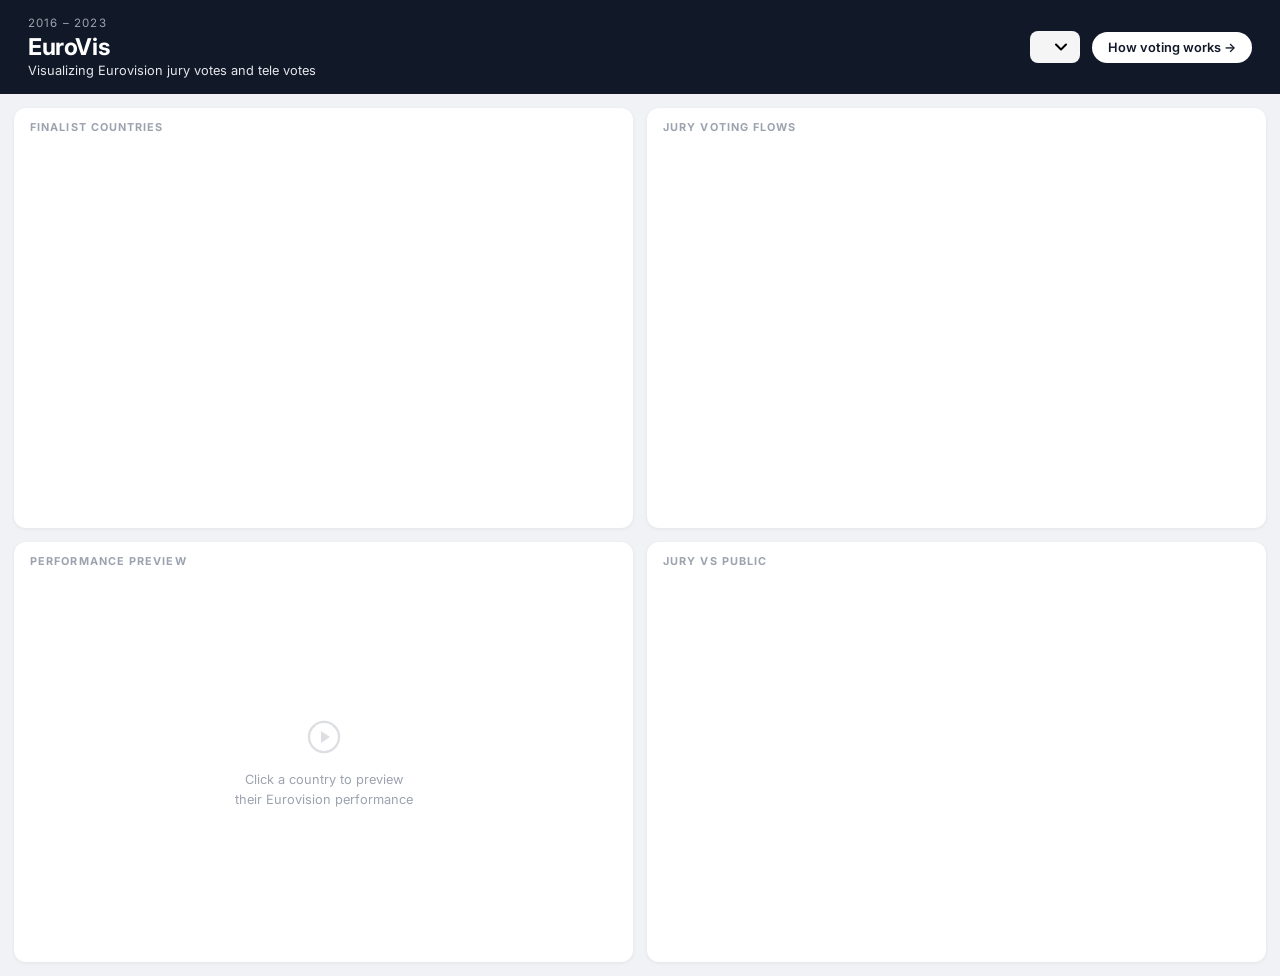
<file: index.html>
<!doctype html>
<html lang="en">
  <head>
    <meta charset="UTF-8" />
    <meta name="viewport" content="width=device-width, initial-scale=1.0" />
    <title>EuroVis · Eurovision Voting 2016–2023</title>
    <script src="https://d3js.org/d3.v7.min.js"></script>
    <link
      href="https://fonts.googleapis.com/css2?family=Inter:wght@300;400;500;600;700&display=swap"
      rel="stylesheet"
    />
    <style>
      * {
        box-sizing: border-box;
        margin: 0;
        padding: 0;
      }
      body {
        font-family: Inter, sans-serif;
        background: #f0f2f5;
        color: #111827;
        min-height: 100vh;
      }
      #header {
        background: #111827;
        color: white;
        padding: 16px 28px;
        display: flex;
        align-items: center;
        justify-content: space-between;
        gap: 20px;
      }
      #header-left .eyebrow {
        font-size: 0.72rem;
        letter-spacing: 0.1em;
        color: #9ca3af;
        margin-bottom: 3px;
      }
      #header-left h1 {
        font-size: 1.45rem;
        font-weight: 700;
        letter-spacing: -0.4px;
      }
      #header-left p {
        font-size: 0.8rem;
        color: #e5e7eb;
        margin-top: 2px;
      }
      #header-right {
        display: flex;
        align-items: center;
        gap: 12px;
      }
      .year-select {
        appearance: none;
        background: whitesmoke
          url("data:image/svg+xml,%3Csvg xmlns='http://www.w3.org/2000/svg' width='12' height='8' viewBox='0 0 12 8'%3E%3Cpath d='M1 1.5L6 6.5L11 1.5' stroke='black' stroke-width='2' fill='none' stroke-linecap='round' stroke-linejoin='round'/%3E%3C/svg%3E")
          no-repeat right 12px center;
        border: 1px solid rgba(255, 255, 255, 0.2);
        border-radius: 8px;
        padding: 7px 34px 7px 14px;
        font-family: Inter, sans-serif;
        font-size: 0.85rem;
        font-weight: 500;
        color: black;
        cursor: pointer;
      }
      .how-btn {
        background: white;
        color: #111827;
        border: none;
        border-radius: 999px;
        padding: 8px 16px;
        font-family: Inter, sans-serif;
        font-size: 0.8rem;
        font-weight: 600;
        cursor: pointer;
        white-space: nowrap;
      }
      .how-btn:hover {
        background: #f3f4f6;
      }
      #grid {
        display: grid;
        grid-template-columns: 1fr 1fr;
        grid-template-rows: auto auto;
        gap: 14px;
        padding: 14px;
        min-height: calc(100vh - 80px);
      }
      .panel {
        background: white;
        border-radius: 12px;
        box-shadow: 0 1px 4px rgba(0, 0, 0, 0.06);
        overflow: hidden;
        display: flex;
        flex-direction: column;
      }
      .panel-title {
        font-size: 0.68rem;
        font-weight: 700;
        letter-spacing: 0.1em;
        text-transform: uppercase;
        color: #9ca3af;
        padding: 12px 16px 0;
      }
      #map-panel,
      #chord-panel {
        min-height: 420px;
      }
      #yt-panel,
      #par-panel {
        min-height: 420px;
      }
      #map-svg-wrap,
      #par-wrap {
        flex: 1;
        position: relative;
        overflow: hidden;
      }
      #map-svg-wrap svg,
      #par-wrap svg {
        position: absolute;
        inset: 0;
        width: 100%;
        height: 100%;
      }
      #chord-wrap {
        flex: 1;
        display: flex;
        align-items: center;
        justify-content: center;
        overflow: hidden;
        padding: 4px;
      }
      #chord-wrap svg {
        width: 100%;
        height: 100%;
        max-width: 100%;
        max-height: 100%;
      }
      #yt-wrap {
        flex: 1;
        display: flex;
        align-items: center;
        justify-content: center;
        padding: 16px;
      }
      #yt-placeholder {
        text-align: center;
        color: #9ca3af;
        font-size: 0.8rem;
        line-height: 1.6;
      }
      #yt-placeholder svg {
        margin-bottom: 8px;
        opacity: 0.35;
      }
      #yt-content {
        width: 100%;
      }
      #yt-iframe-wrap {
        position: relative;
        padding-bottom: 56.25%;
        height: 0;
        border-radius: 8px;
        overflow: hidden;
        background: #111827;
      }
      #yt-iframe-wrap iframe {
        position: absolute;
        inset: 0;
        width: 100%;
        height: 100%;
        border: none;
      }
      #yt-info {
        margin-top: 10px;
        font-size: 0.8rem;
        color: #374151;
      }
      #yt-info strong {
        display: block;
        font-size: 0.92rem;
        font-weight: 700;
        margin-bottom: 2px;
      }
      #yt-info span {
        color: #6b7280;
      }
      .tooltip {
        position: absolute;
        visibility: hidden;
        background: white;
        color: black;
        padding: 8px 10px;
        border: 1px solid #999;
        border-radius: 6px;
        font: 12px sans-serif;
        pointer-events: none;
        line-height: 1.4;
        box-shadow: 0 4px 16px rgba(0, 0, 0, 0.12);
        z-index: 1000;
      }
      #overlay {
        position: fixed;
        inset: 0;
        background: rgba(17, 24, 39, 0.92);
        display: none;
        align-items: center;
        justify-content: center;
        z-index: 999;
        padding: 24px;
      }
      #overlay.show {
        display: flex;
      }
      #overlay-box {
        background: white;
        border-radius: 16px;
        padding: 36px;
        width: 90%;
        max-width: 900px;
        max-height: 85vh;
        overflow-y: auto;
        line-height: 1.65;
        box-shadow: 0 20px 60px rgba(0, 0, 0, 0.3);
      }
      #overlay-box .eyebrow {
        font-size: 0.72rem;
        letter-spacing: 0.1em;
        color: #6b7280;
        margin-bottom: 6px;
      }
      #overlay-box h2 {
        font-size: 1.8rem;
        font-weight: 700;
        margin-bottom: 16px;
      }
      #overlay-box h3 {
        font-size: 1rem;
        margin: 18px 0 8px;
      }
      #overlay-box p {
        font-size: 0.9rem;
        color: #374151;
        margin-bottom: 10px;
      }
      #overlay-box ul,
      #overlay-box ol {
        padding-left: 20px;
        font-size: 0.88rem;
        color: #374151;
        margin-bottom: 16px;
      }
      .enter-btn {
        background: #111827;
        color: white;
        border: none;
        border-radius: 999px;
        padding: 11px 22px;
        font-family: Inter, sans-serif;
        font-size: 0.85rem;
        font-weight: 600;
        cursor: pointer;
      }
      @media (max-width: 900px) {
        #grid {
          grid-template-columns: 1fr;
        }
        #header {
          flex-direction: column;
          align-items: flex-start;
        }
      }
    </style>
  </head>
  <body>
    <div id="header">
      <div id="header-left">
        <div class="eyebrow">2016 – 2023</div>
        <h1>EuroVis</h1>
        <p>Visualizing Eurovision jury votes and tele votes</p>
      </div>
      <div id="header-right">
        <select class="year-select" id="year-sel"></select
        ><button class="how-btn" id="how-btn">How voting works →</button>
      </div>
    </div>
    <div id="grid">
      <div class="panel" id="map-panel">
        <div class="panel-title">Finalist Countries</div>
        <div id="map-svg-wrap"><svg id="map-svg"></svg></div>
      </div>
      <div class="panel" id="chord-panel">
        <div class="panel-title">Jury Voting Flows</div>
        <div id="chord-wrap"></div>
      </div>
      <div class="panel" id="yt-panel">
        <div class="panel-title">Performance Preview</div>
        <div id="yt-wrap">
          <div id="yt-placeholder">
            <svg
              width="36"
              height="36"
              viewBox="0 0 24 24"
              fill="none"
              stroke="currentColor"
              stroke-width="1.5"
            >
              <circle cx="12" cy="12" r="10" />
              <polygon
                points="10 8 16 12 10 16 10 8"
                fill="currentColor"
                stroke="none"
              />
            </svg>
            <p>Click a country to preview<br />their Eurovision performance</p>
          </div>
          <div id="yt-content" style="display: none"></div>
        </div>
      </div>
      <div class="panel" id="par-panel">
        <div class="panel-title">Jury vs Public</div>
        <div id="par-wrap"><svg id="par-svg"></svg></div>
      </div>
    </div>
    <div id="overlay">
      <div id="overlay-box">
        <div class="eyebrow">2016 – 2023</div>
        <h2>How Eurovision Voting Works</h2>

        <p>
          The Eurovision Song Contest is an annual international music
          competition where countries from across Europe (and a few beyond) each
          submit an original song to be performed live on stage. First held in
          1956, it has grown into one of the world’s largest televised events.
          In the grand final, each country presents one act, and the winner is
          decided through a combination of votes from national juries and the
          public.
        </p>

        <h3>How Voting Works in the Eurovision Final (2016–2023)</h3>

        <p>
          <em
            >Note: In 2020, the contest was not held due to the global COVID-19
            pandemic.</em
          >
        </p>

        <p>
          During the final, every participating country votes for their favorite
          performances, but they cannot vote for themselves.
        </p>

        <p>The voting system has two equally important parts:</p>

        <ol>
          <li>
            <strong>Professional Jury Votes</strong><br />
            Each country has a panel of five music industry professionals. They
            rank all the songs based on vocal ability, composition, originality,
            and performance. Their top 10 songs receive points from 1 to 12
            (with 12 being the highest).
          </li>

          <li>
            <strong>Public Televote</strong><br />
            Viewers at home also vote for their favorite songs via phone, app,
            or SMS. Just like the jury, the public’s top 10 songs receive points
            from 1 to 12.
          </li>
        </ol>

        <p>
          This means each country gives out two separate sets of points: one
          from the jury and one from the public.
        </p>

        <h3>How the Winner Is Decided</h3>

        <ul>
          <li>Jury points from all countries are announced first</li>
          <li>Then, the public televotes are added on top</li>
          <li>The song with the highest combined total wins</li>
        </ul>

        <p>
          Because juries and the public often have different tastes, the results
          can reveal interesting patterns:
        </p>

        <ul>
          <li>Songs loved by viewers but not by experts (or vice versa)</li>
          <li>Regional voting trends between neighboring countries</li>
        </ul>

        <button class="enter-btn" id="enter-btn">Enter Visualization →</button>
      </div>
    </div>
    <script src="code.js"></script>
  </body>
</html>
</file>
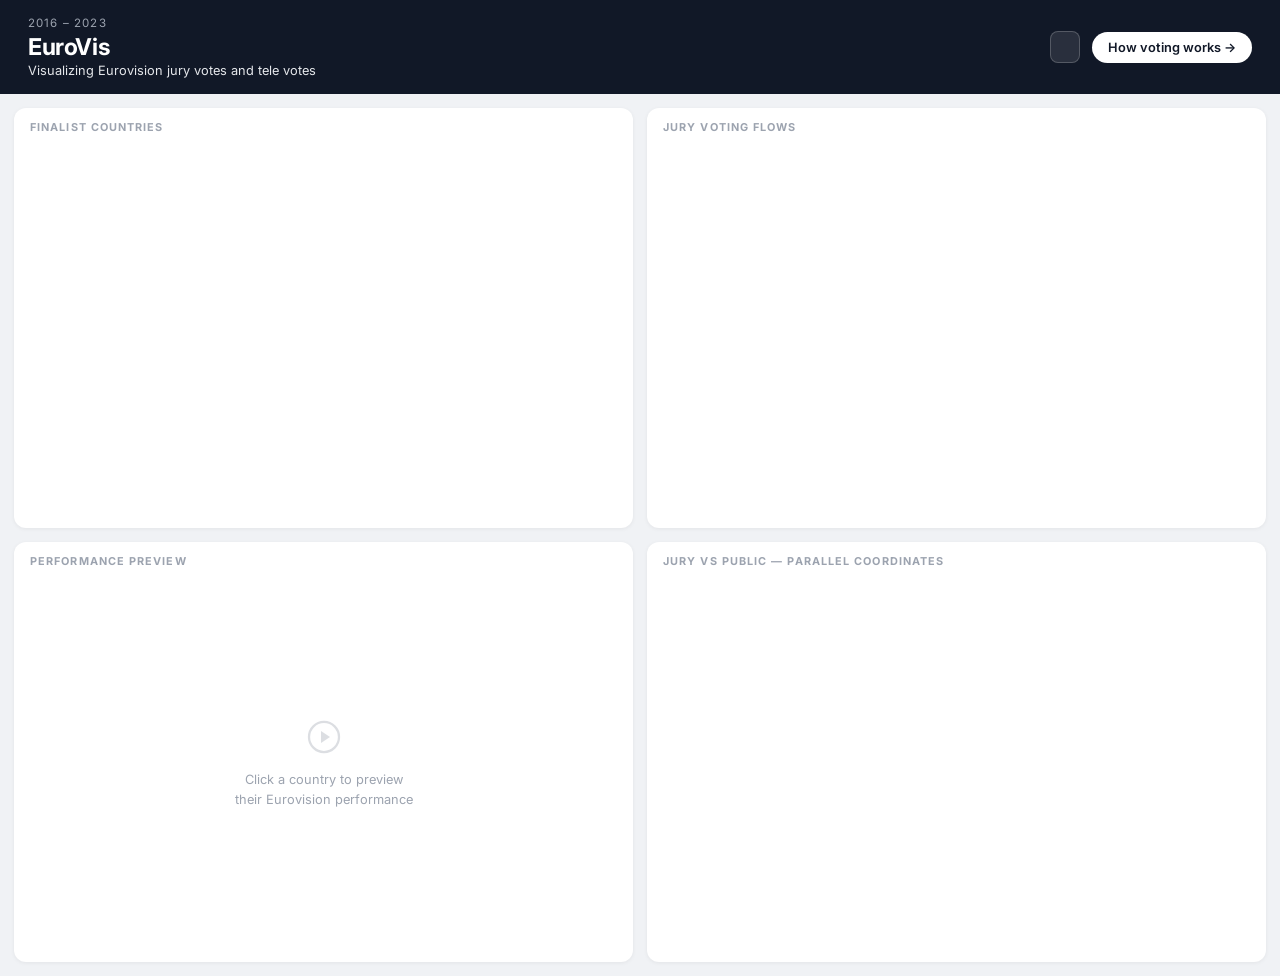
<file: index_final.html>
<!DOCTYPE html>
<html lang="en">
<head>
<meta charset="UTF-8" />
<meta name="viewport" content="width=device-width, initial-scale=1.0" />
<title>EuroVis · Eurovision Voting 2016–2023</title>
<script src="https://d3js.org/d3.v7.min.js"></script>
<link href="https://fonts.googleapis.com/css2?family=Inter:wght@300;400;500;600;700&display=swap" rel="stylesheet">
<style>
*{box-sizing:border-box;margin:0;padding:0}body{font-family:Inter,sans-serif;background:#f0f2f5;color:#111827;min-height:100vh}#header{background:#111827;color:white;padding:16px 28px;display:flex;align-items:center;justify-content:space-between;gap:20px}#header-left .eyebrow{font-size:.72rem;letter-spacing:.1em;color:#9ca3af;margin-bottom:3px}#header-left h1{font-size:1.45rem;font-weight:700;letter-spacing:-.4px}#header-left p{font-size:.8rem;color:#e5e7eb;margin-top:2px}#header-right{display:flex;align-items:center;gap:12px}.year-select{appearance:none;background:rgba(255,255,255,.1);border:1px solid rgba(255,255,255,.2);border-radius:8px;padding:7px 14px;font-family:Inter,sans-serif;font-size:.85rem;font-weight:500;color:white;cursor:pointer}.how-btn{background:white;color:#111827;border:none;border-radius:999px;padding:8px 16px;font-family:Inter,sans-serif;font-size:.8rem;font-weight:600;cursor:pointer;white-space:nowrap}.how-btn:hover{background:#f3f4f6}
#grid{display:grid;grid-template-columns:1fr 1fr;grid-template-rows:auto auto;gap:14px;padding:14px;min-height:calc(100vh - 80px)}
.panel{background:white;border-radius:12px;box-shadow:0 1px 4px rgba(0,0,0,.06);overflow:hidden;display:flex;flex-direction:column}.panel-title{font-size:.68rem;font-weight:700;letter-spacing:.1em;text-transform:uppercase;color:#9ca3af;padding:12px 16px 0}#map-panel,#chord-panel{min-height:420px}#yt-panel,#par-panel{min-height:420px}#map-svg-wrap,#par-wrap{flex:1;position:relative;overflow:hidden}#map-svg-wrap svg,#par-wrap svg{position:absolute;inset:0;width:100%;height:100%}#chord-wrap{flex:1;display:flex;align-items:center;justify-content:center;overflow:hidden;padding:4px}#chord-wrap svg{width:100%;height:100%;max-width:100%;max-height:100%}#yt-wrap{flex:1;display:flex;align-items:center;justify-content:center;padding:16px}#yt-placeholder{text-align:center;color:#9ca3af;font-size:.8rem;line-height:1.6}#yt-placeholder svg{margin-bottom:8px;opacity:.35}#yt-content{width:100%}#yt-iframe-wrap{position:relative;padding-bottom:56.25%;height:0;border-radius:8px;overflow:hidden;background:#111827}#yt-iframe-wrap iframe{position:absolute;inset:0;width:100%;height:100%;border:none}#yt-info{margin-top:10px;font-size:.8rem;color:#374151}#yt-info strong{display:block;font-size:.92rem;font-weight:700;margin-bottom:2px}#yt-info span{color:#6b7280}.tooltip{position:absolute;visibility:hidden;background:white;color:black;padding:8px 10px;border:1px solid #999;border-radius:6px;font:12px sans-serif;pointer-events:none;line-height:1.4;box-shadow:0 4px 16px rgba(0,0,0,.12);z-index:1000}#overlay{position:fixed;inset:0;background:rgba(17,24,39,.92);display:none;align-items:center;justify-content:center;z-index:999;padding:24px}#overlay.show{display:flex}#overlay-box{background:white;border-radius:16px;padding:36px;width:90%;max-width:900px;max-height:85vh;overflow-y:auto;line-height:1.65;box-shadow:0 20px 60px rgba(0,0,0,.3)}#overlay-box .eyebrow{font-size:.72rem;letter-spacing:.1em;color:#6b7280;margin-bottom:6px}#overlay-box h2{font-size:1.8rem;font-weight:700;margin-bottom:16px}#overlay-box h3{font-size:1rem;margin:18px 0 8px}#overlay-box p{font-size:.9rem;color:#374151;margin-bottom:10px}#overlay-box ul,#overlay-box ol{padding-left:20px;font-size:.88rem;color:#374151;margin-bottom:16px}.enter-btn{background:#111827;color:white;border:none;border-radius:999px;padding:11px 22px;font-family:Inter,sans-serif;font-size:.85rem;font-weight:600;cursor:pointer}@media(max-width:900px){#grid{grid-template-columns:1fr}#header{flex-direction:column;align-items:flex-start}}
</style>
</head>
<body>
<div id="header"><div id="header-left"><div class="eyebrow">2016 – 2023</div><h1>EuroVis</h1><p>Visualizing Eurovision jury votes and tele votes</p></div><div id="header-right"><select class="year-select" id="year-sel"></select><button class="how-btn" id="how-btn">How voting works →</button></div></div>
<div id="grid">
  <div class="panel" id="map-panel"><div class="panel-title">Finalist Countries</div><div id="map-svg-wrap"><svg id="map-svg"></svg></div></div>
  <div class="panel" id="chord-panel"><div class="panel-title">Jury Voting Flows</div><div id="chord-wrap"></div></div>
  <div class="panel" id="yt-panel"><div class="panel-title">Performance Preview</div><div id="yt-wrap"><div id="yt-placeholder"><svg width="36" height="36" viewBox="0 0 24 24" fill="none" stroke="currentColor" stroke-width="1.5"><circle cx="12" cy="12" r="10"/><polygon points="10 8 16 12 10 16 10 8" fill="currentColor" stroke="none"/></svg><p>Click a country to preview<br>their Eurovision performance</p></div><div id="yt-content" style="display:none"></div></div></div>
  <div class="panel" id="par-panel"><div class="panel-title">Jury vs Public — Parallel Coordinates</div><div id="par-wrap"><svg id="par-svg"></svg></div></div>
</div>
<div id="overlay">
  <div id="overlay-box">
    
    <div class="eyebrow">2016 – 2023</div>
    <h2>How Eurovision Voting Works</h2>
    
    <p>
      The Eurovision Song Contest is an annual international music competition where countries from across Europe (and a few beyond) each submit an original song to be performed live on stage. First held in 1956, it has grown into one of the world’s largest televised events. In the grand final, each country presents one act, and the winner is decided through a combination of votes from national juries and the public.
    </p>

    <h3>How Voting Works in the Eurovision Final (2016–2023)</h3>
    
    <p><em>Note: In 2020, the contest was not held due to the global COVID-19 pandemic.</em></p>
    
    <p>
      During the final, every participating country votes for their favorite performances, but they cannot vote for themselves.
    </p>

    <p>The voting system has two equally important parts:</p>

    <ol>
      <li>
        <strong>Professional Jury Votes</strong><br>
        Each country has a panel of five music industry professionals. They rank all the songs based on vocal ability, composition, originality, and performance. Their top 10 songs receive points from 1 to 12 (with 12 being the highest).
      </li>

      <li>
        <strong>Public Televote</strong><br>
        Viewers at home also vote for their favorite songs via phone, app, or SMS. Just like the jury, the public’s top 10 songs receive points from 1 to 12.
      </li>
    </ol>

    <p>
      This means each country gives out two separate sets of points: one from the jury and one from the public.
    </p>

    <h3>How the Winner Is Decided</h3>

    <ul>
      <li>Jury points from all countries are announced first</li>
      <li>Then, the public televotes are added on top</li>
      <li>The song with the highest combined total wins</li>
    </ul>

    <p>
      Because juries and the public often have different tastes, the results can reveal interesting patterns:
    </p>

    <ul>
      <li>Songs loved by viewers but not by experts (or vice versa)</li>
      <li>Regional voting trends between neighboring countries</li>
    </ul>

    <button class="enter-btn" id="enter-btn">Enter Visualization →</button>

  </div>
</div>
<script>
const YEARS = [2016, 2017, 2018, 2019, 2021, 2022, 2023];
const regionsOrder = ["Northern Europe", "Western Europe", "Southern Europe", "Central Europe", "Eastern Europe", "Southeastern Europe", "Other"];
const regionColors = ["#aec7e8", "#ffbb78", "#ff9896", "#9edae5", "#98df8a", "#f7e6a1", "#c5b0d5"];
const europeNames = new Set(["Albania","Armenia","Andorra","Austria","Azerbaijan","Belarus","Belgium","Bosnia and Herzegovina","Bulgaria","Croatia","Czech Republic","Czechia","Denmark","Estonia","Finland","France","Germany","Georgia","Greece","Hungary","Iceland","Ireland","Israel","Italy","Latvia","Lithuania","Luxembourg","Malta","Moldova","Monaco","Montenegro","Morocco","Netherlands","North Macedonia","Norway","Poland","Portugal","Romania","Russia","San Marino","Serbia","Slovakia","Slovenia","Spain","Sweden","Switzerland","Turkey","Ukraine","United Kingdom","Vatican","Vatican City","Kosovo"]);
let selectedYear = 2016;
let selectedCountry = null;
let appData = null;

Promise.all([
  d3.json("countries@16.geo.json"),
  d3.csv("contestants.csv", d3.autoType),
  d3.csv("eurovision_artists_songs_2016_2023.csv", d3.autoType),
  d3.csv("eurovision_flow_with_regions_2016_2023.csv", d3.autoType),
  d3.csv("eurovision_scores_wide_2016_2023.csv", d3.autoType)
]).then(([worldData, contestants, artistsSongs, flowData, scoresWide]) => {
  appData = { worldData, contestants, artistsSongs, flowData, scoresWide };
  setupControls();

  requestAnimationFrame(() => {
    updateAll(true);
  });
});

function setupControls(){
  const yearSel = d3.select("#year-sel");
  yearSel.selectAll("option").data(YEARS).join("option").attr("value", d=>d).text(d=>d);
  yearSel.property("value", selectedYear);
  yearSel.on("change", function(){ selectedYear = +this.value; selectedCountry = null; updateAll(true); });
  d3.select("#how-btn").on("click", () => d3.select("#overlay").classed("show", true));
  d3.select("#enter-btn").on("click", () => d3.select("#overlay").classed("show", false));
  d3.select("#overlay").on("click", (event) => { if(event.target.id === "overlay") d3.select("#overlay").classed("show", false); });
}

const ro = new ResizeObserver(() => {
  if (appData) updateAll(false);
});

ro.observe(document.getElementById("map-svg-wrap"));

function updateAll(reset=false){
  renderMap(appData.worldData, appData.contestants, appData.artistsSongs, reset);
  renderChord(appData.flowData);
  renderParallel(appData.scoresWide, appData.contestants);
}

function selectCountry(country){
  selectedCountry = selectedCountry === country ? null : country;
  updateAll(false);
}

function countryKey(name){
  const map = new Map([["Czech Republic","Czechia"],["Bosnia and Herzegovina","Bosnia & Herzegovina"],["North Macedonia","Macedonia"]]);
  return map.get(name) || name;
}
function youtubeEmbed(url){
  if(!url) return null;
  const s = String(url);
  const m = s.match(/(?:v=|youtu\.be\/|embed\/)([A-Za-z0-9_-]{11})/);
  return m ? `https://www.youtube.com/embed/${m[1]}` : null;
}
function showYoutube(entry, artistSong){
  const wrap = d3.select("#yt-wrap");
  const content = d3.select("#yt-content");
  const embed = youtubeEmbed(entry?.youtube_url);
  d3.select("#yt-placeholder").style("display", embed ? "none" : "block");
  content.style("display", embed ? "block" : "none");
  if(!embed) return;
  content.html(`<div id="yt-iframe-wrap"><iframe src="${embed}" allowfullscreen></iframe></div><div id="yt-info"><strong>${entry.country}</strong><span>${artistSong?.artist || "N/A"} — ${artistSong?.song || "N/A"}</span><br><span>Final place: ${entry.place_final}</span></div>`);
}

function renderMap(worldData, contestants, artistsSongs, resetSelection){
  if(resetSelection) selectedCountry = null;
  const wrap = document.getElementById("map-svg-wrap");
  const width = wrap.clientWidth;
  const height = wrap.clientHeight;

  if (!width || !height) return;
  d3.select("#map-svg").selectAll("*").remove();
  d3.select("body").selectAll(".tooltip").remove();
  const svg = d3.select("#map-svg").attr("viewBox", [0,0,width,height]);
  const tooltip = d3.create("div").attr("class","tooltip");
  document.body.appendChild(tooltip.node());

  const getName = d => d.properties.name || d.properties.ADMIN || d.properties.admin || d.properties.NAME || "";
  const features = worldData.features;
  const mapFeatures = features.filter(d => europeNames.has(getName(d)));
  const mapData = { type:"FeatureCollection", features: mapFeatures };
  const australiaData = { type:"FeatureCollection", features: features.filter(d => getName(d) === "Australia") };
  const maltaFeature = mapFeatures.find(d => getName(d) === "Malta");
  const maltaData = maltaFeature ? { type:"FeatureCollection", features:[maltaFeature] } : null;

  const finalistsRaw = contestants.filter(d => +d.year >= 2016 && +d.year <= 2023 && d.place_final != null && d.place_final !== "" && !isNaN(+d.place_final));
  const finalists = Array.from(d3.rollup(finalistsRaw, v=>v[0], d=>+d.year, d=>d.to_country), ([year, countryMap]) => Array.from(countryMap, ([country,row]) => ({year, country, country_id: row.to_country_id, youtube_url: row.youtube_url, place_final:+row.place_final}))).flat();
  const finalistsByYear = d3.rollup(finalists, v => new Map(v.map(d => [d.country, d])), d => d.year);
  const artistSongByYearCountry = d3.rollup(artistsSongs, v=>v[0], d=>+d.year, d=>d.country);
  const yearMap = finalistsByYear.get(selectedYear) || new Map();
  const projection = d3.geoMercator().fitExtent([[20,20],[width-20,height-20]], mapData);
  const path = d3.geoPath(projection);

  const mapGroup = svg.append("g");
  const australiaInsetGroup = svg.append("g").attr("transform", `translate(${width*0.27}, ${height*0.09})`);
  const maltaInsetGroup = svg.append("g").attr("transform", `translate(${width*0.50}, ${height*0.88})`);
  const ausW=135, ausH=90, malW=55, malH=35;
  const australiaProjection = d3.geoMercator().fitExtent([[9,9],[ausW-9,ausH-9]], australiaData);
  const australiaPath = d3.geoPath(australiaProjection);
  const maltaProjection = d3.geoMercator();
  let maltaPath = null;
  if(maltaData){ maltaProjection.fitExtent([[5,5],[malW-5,malH-5]], maltaData); maltaPath = d3.geoPath(maltaProjection); }

  function getEntry(feature){ return yearMap.get(countryKey(getName(feature))); }
  function getArtistSong(country){ return (artistSongByYearCountry.get(selectedYear) || new Map()).get(country); }
  function countryFill(entry, name){ if(!entry) return "#d9d9d9"; if(name === selectedCountry && entry.place_final === 1) return "#8c6d1f"; if(name === selectedCountry) return "#1f4e79"; if(entry.place_final === 1) return "#d4af37"; return "#9ecae1"; }

  function apply(selection, inset=false){
    selection.attr("fill", d => countryFill(getEntry(d), getName(d))).attr("stroke", d => getName(d) === selectedCountry ? "#08306b" : "#fff").attr("stroke-width", d => getName(d) === selectedCountry ? 2.5 : .8).style("cursor", d => getEntry(d) ? "pointer" : "default")
      .on("mouseover", function(event,d){ const entry=getEntry(d); if(!entry) return; const as=getArtistSong(entry.country); d3.select(this).attr("stroke","#222").attr("stroke-width",2); tooltip.style("visibility","visible").html(`<strong>${entry.country}</strong><br>Singer: ${as?.artist || "N/A"}<br>Song: ${as?.song || "N/A"}<br>Final place: ${entry.place_final}`); })
      .on("mousemove", event => tooltip.style("top", `${event.pageY+12}px`).style("left", `${event.pageX+12}px`))
      .on("mouseout", function(event,d){ const entry=getEntry(d), name=getName(d); d3.select(this).attr("fill", countryFill(entry,name)).attr("stroke", name===selectedCountry?"#08306b":"#fff").attr("stroke-width", name===selectedCountry?2.5:.8); tooltip.style("visibility","hidden"); })
      .on("click", function(event,d){ const entry = getEntry(d); if(!entry) return; showYoutube(entry, getArtistSong(entry.country)); selectCountry(entry.country);});
  }

  const mapCountries = mapGroup.selectAll("path.country").data(mapData.features).join("path").attr("class","country").attr("d",path);
  apply(mapCountries);
  if(maltaFeature){ const c = path.centroid(maltaFeature); svg.append("line").attr("x1",c[0]).attr("y1",c[1]).attr("x2",width*.50+27.5).attr("y2",height*.88).attr("stroke","#555").attr("stroke-width",1.4).attr("stroke-dasharray","4,3"); svg.append("circle").attr("cx",c[0]).attr("cy",c[1]).attr("r",4).attr("fill","white").attr("stroke","#555").attr("stroke-width",1.2); }
  australiaInsetGroup.append("rect").attr("width",ausW).attr("height",ausH).attr("fill","none").attr("stroke","#8f8f8f").attr("stroke-width",1.2);
  const ausCountries = australiaInsetGroup.selectAll("path.country").data(australiaData.features).join("path").attr("class","country").attr("d",australiaPath).attr("stroke","#8f8f8f");
  apply(ausCountries);
  if(maltaData){ maltaInsetGroup.append("rect").attr("width",malW).attr("height",malH).attr("fill","none").attr("stroke","#777").attr("stroke-width",1.2).attr("stroke-dasharray","4,3"); const maltaCountries = maltaInsetGroup.selectAll("path.country").data(maltaData.features).join("path").attr("class","country").attr("d",maltaPath); apply(maltaCountries); }
}

function renderChord(data){
  const wrap = document.getElementById("chord-wrap");
  d3.select(wrap).selectAll("*").remove();

  const filteredData = data.filter(d => +d.year === selectedYear && +d.points > 0);

  const countryRegion = new Map();
  for(const d of data){
    if(d.to_country && d.to_region) countryRegion.set(d.to_country, d.to_region);
    if(d.from_country && d.from_region) countryRegion.set(d.from_country, d.from_region);
  }

  const countries = Array.from(new Set(filteredData.flatMap(d => [d.from_country, d.to_country]))).sort((a,b)=>{
    const ra = countryRegion.get(a) ?? "Other";
    const rb = countryRegion.get(b) ?? "Other";
    return (regionsOrder.indexOf(ra) - regionsOrder.indexOf(rb)) || d3.ascending(a,b);
  });

  const index = new Map(countries.map((d,i)=>[d,i]));
  const matrix = Array.from({length:countries.length}, () => Array(countries.length).fill(0));

  for(const d of filteredData){
    const i = index.get(d.from_country);
    const j = index.get(d.to_country);
    if(i !== undefined && j !== undefined) matrix[i][j] += +d.points;
  }

  const width = 720;
  const height = 720;
  const outerRadius = Math.min(width,height) * .5 - 88;
  const innerRadius = outerRadius - 18;

  const svg = d3.create("svg")
    .attr("viewBox",[-width/2,-height/2,width,height])
    .attr("width",width)
    .attr("height",height)
    .style("font","9px sans-serif")
    .on("click", () => {
      selectedCountry = null;
      updateAll(false);
    });

  const color = d3.scaleOrdinal().domain(regionsOrder).range(regionColors);

  const chord = d3.chord()
    .padAngle(.035)
    .sortSubgroups(d3.descending)
    .sortChords(d3.descending)(matrix);

  const arc = d3.arc().innerRadius(innerRadius).outerRadius(outerRadius);
  const ribbon = d3.ribbon().radius(innerRadius);
  const nodeRegion = name => countryRegion.get(name) ?? "Other";

  svg.append("text")
    .attr("x",0)
    .attr("y",-height/2+24)
    .attr("text-anchor","middle")
    .style("font-size","16px")
    .style("font-weight","bold")

  const ribbons = svg.append("g")
    .selectAll("path")
    .data(chord)
    .join("path")
    .attr("d", ribbon)
    .attr("fill", d => color(nodeRegion(countries[d.source.index])))
    .attr("stroke", d => d3.rgb(color(nodeRegion(countries[d.source.index]))).darker())
    .attr("fill-opacity", d => {
      if(!selectedCountry) return .45;
      return countries[d.source.index] === selectedCountry || countries[d.target.index] === selectedCountry ? .85 : .05;
    })
    .attr("stroke-opacity", d => {
      if(!selectedCountry) return .7;
      return countries[d.source.index] === selectedCountry || countries[d.target.index] === selectedCountry ? .9 : .04;
    })
    .style("cursor", "pointer")
    .on("click", function(event, d){
      event.stopPropagation();
      selectCountry(countries[d.source.index]);
    });

  ribbons.append("title")
    .text(d => `${countries[d.source.index]} → ${countries[d.target.index]}
Points: ${d.source.value}

${countries[d.target.index]} → ${countries[d.source.index]}
Points: ${d.target.value}`);

  const group = svg.append("g")
    .selectAll("g")
    .data(chord.groups)
    .join("g")
    .style("cursor", "pointer")
    .on("click", function(event, d){
      event.stopPropagation();
      selectCountry(countries[d.index]);
    });

  group.append("path")
    .attr("fill", d => color(nodeRegion(countries[d.index])))
    .attr("stroke", d => selectedCountry === countries[d.index] ? "#111827" : d3.rgb(color(nodeRegion(countries[d.index]))).darker())
    .attr("stroke-width", d => selectedCountry === countries[d.index] ? 2.5 : 1)
    .attr("opacity", d => !selectedCountry || selectedCountry === countries[d.index] ? 1 : .25)
    .attr("d", arc)
    .append("title")
    .text(d => `${countries[d.index]}
Region: ${nodeRegion(countries[d.index])}
Total points: ${d.value}`);

  group.append("text")
    .each(d => d.angle = (d.startAngle + d.endAngle) / 2)
    .attr("dy",".35em")
    .attr("transform", d => `rotate(${d.angle * 180 / Math.PI - 90}) translate(${outerRadius + 6}) ${d.angle > Math.PI ? "rotate(180)" : ""}`)
    .attr("text-anchor", d => d.angle > Math.PI ? "end" : "start")
    .attr("fill", d => selectedCountry === countries[d.index] ? "#111827" : "#374151")
    .attr("font-weight", d => selectedCountry === countries[d.index] ? 700 : 400)
    .attr("opacity", d => !selectedCountry || selectedCountry === countries[d.index] ? 1 : .3)
    .text(d => countries[d.index]);

  const legend = svg.append("g")
    .attr("transform",`translate(${-width/2+22},${-height/2+50})`);

  legend.selectAll("rect")
    .data(regionsOrder)
    .join("rect")
    .attr("x",0)
    .attr("y",(d,i)=>i*18)
    .attr("width",12)
    .attr("height",12)
    .attr("fill",d=>color(d));

  legend.selectAll("text")
    .data(regionsOrder)
    .join("text")
    .attr("x",18)
    .attr("y",(d,i)=>i*18+10)
    .style("font-size","11px")
    .text(d=>d);

  wrap.appendChild(svg.node());
}

function renderParallel(scoresWide, contestants){
  const wrap = document.getElementById("par-wrap");
  d3.select("#par-svg").selectAll("*").remove();

  const width = wrap.clientWidth;
  const height = wrap.clientHeight;
  if (!width || !height) return;

  const MAX_PTS = 460;
  const LINE_COLOR = "#9ecae1";
  const DOT_COLOR = "#9ecae1";

  const flagMap = {
    Albania:"al", Armenia:"am", Australia:"au", Austria:"at", Azerbaijan:"az",
    Belgium:"be", Bulgaria:"bg", Croatia:"hr", Cyprus:"cy", Czechia:"cz",
    Denmark:"dk", Estonia:"ee", Finland:"fi", France:"fr", Georgia:"ge",
    Germany:"de", Greece:"gr", Iceland:"is", Ireland:"ie", Israel:"il",
    Italy:"it", Latvia:"lv", Lithuania:"lt", Malta:"mt", Moldova:"md",
    Netherlands:"nl", Norway:"no", Poland:"pl", Portugal:"pt", Romania:"ro",
    Russia:"ru", "San Marino":"sm", Serbia:"rs", Slovenia:"si", Spain:"es",
    Sweden:"se", Switzerland:"ch", Ukraine:"ua", "United Kingdom":"gb",
    Belarus:"by", Hungary:"hu", "North Macedonia":"mk"
  };

  const flagURL = country =>
    flagMap[country] ? `https://flagcdn.com/w20/${flagMap[country]}.png` : "";

  const placeByYearCountry = d3.rollup(
    contestants.filter(d => d.place_final != null && !isNaN(+d.place_final)),
    v => +v[0].place_final,
    d => +d.year,
    d => d.to_country
  );

  const rows = scoresWide
    .filter(d => +d.year === selectedYear)
    .map(d => ({
      ...d,
      place: (placeByYearCountry.get(+d.year) || new Map()).get(d.country)
    }));

  if (!rows.length) return;

  const M = { top:45, right:70, bottom:24, left:70 };
  const iW = width - M.left - M.right;
  const iH = height - M.top - M.bottom;
  const xJ = M.left;
  const xM = M.left + iW / 2;
  const xT = M.left + iW;

  const yScale = d3.scaleLinear()
    .domain([0, MAX_PTS])
    .range([M.top + iH, M.top]);

  const curve = d3.line().curve(d3.curveBasis);

  const sorted = [...rows].sort((a,b) => (a.place || 99) - (b.place || 99));
  const midY = new Map(
    sorted.map((d,i) => [
      d.country,
      M.top + (rows.length === 1 ? iH / 2 : i * iH / (rows.length - 1))
    ])
  );

  const svg = d3.select("#par-svg")
    .attr("viewBox", [0,0,width,height])
    .attr("font-family","Inter, sans-serif")
    .style("background", "#0f2f5")
    .style("border-radius", "8px");

  for (const v of [0,50,100,150,200,250,300,350,400,450]) {
    const y = yScale(v);
    svg.append("line")
      .attr("x1", xJ).attr("x2", xT)
      .attr("y1", y).attr("y2", y)
      .attr("stroke", "#dbeafe");

    svg.append("text")
      .attr("x", xJ - 8).attr("y", y + 3.5)
      .attr("text-anchor", "end")
      .attr("fill", "#9ca3af")
      .attr("font-size", 8)
      .text(v);

    svg.append("text")
      .attr("x", xT + 8).attr("y", y + 3.5)
      .attr("fill", "#9ca3af")
      .attr("font-size", 8)
      .text(v);
  }

  for (const x of [xJ, xT]) {
    svg.append("line")
      .attr("x1", x).attr("x2", x)
      .attr("y1", M.top).attr("y2", M.top + iH)
      .attr("stroke", "#c8d4e4")
      .attr("stroke-width", 1.5);
  }

  for (const [x,label,fill,italic] of [
    [xJ,"JURY POINTS","#6b7280",false],
    [xM,"COUNTRIES","#6b7280",true],
    [xT,"PUBLIC POINTS","#6b7280",false]
  ]) {
    svg.append("text")
      .attr("x", x)
      .attr("y", M.top - 22)
      .attr("text-anchor", "middle")
      .attr("fill", fill)
      .attr("font-size", 10)
      .attr("font-weight", 700)
      .attr("letter-spacing", ".09em")
      .attr("font-style", italic ? "italic" : "normal")
      .text(label);
  }

  const g = svg.append("g");
  const refs = new Map();

  function applySelection(sel){
    for (const [country,r] of refs) {
      const isSelected = sel === country;
      const isFaded = sel !== null && !isSelected;

      r.pathL.attr("stroke", LINE_COLOR).attr("stroke-width", isSelected ? 3 : r.sw).attr("opacity", isFaded ? .07 : isSelected ? 1 : r.op);
      r.pathR.attr("stroke", LINE_COLOR).attr("stroke-width", isSelected ? 3 : r.sw).attr("opacity", isFaded ? .07 : isSelected ? 1 : r.op);

      r.dJ.attr("fill", DOT_COLOR).attr("r", isSelected ? 5 : 3.5).attr("opacity", isFaded ? .1 : isSelected ? 1 : .55);
      r.dT.attr("fill", DOT_COLOR).attr("r", isSelected ? 5 : 3.5).attr("opacity", isFaded ? .1 : isSelected ? 1 : .55);

      r.flag
        .attr("width", isSelected ? 16 : 12)
        .attr("height", isSelected ? 16 : 12)
        .attr("x", xM - (isSelected ? 8 : 6))
        .attr("y", r.my - (isSelected ? 8 : 6))
        .attr("opacity", isFaded ? .18 : 1);

      r.lbl
        .attr("fill", isFaded ? "#c8d0dc" : "#374151")
        .attr("font-weight", isSelected ? 700 : null);
    }
  }

  svg.on("click", () => {
    selectedCountry = null;
    applySelection(null);
  });

  for (const d of rows) {
    const jy = yScale(d.jury);
    const ty = yScale(d.tele);
    const my = midY.get(d.country);
    const isExtreme = Math.abs(d.bias) > 100;
    const sw = isExtreme ? 2 : 1.2;
    const op = isExtreme ? .72 : .38;

    const ptsL = [[xJ,jy],[xJ+(xM-xJ)*.38,jy],[xJ+(xM-xJ)*.62,my],[xM,my]];
    const ptsR = [[xM,my],[xM+(xT-xM)*.38,my],[xM+(xT-xM)*.62,ty],[xT,ty]];

    const pathL = g.append("path").datum(ptsL).attr("d", curve)
      .attr("fill", "none").attr("stroke", LINE_COLOR).attr("stroke-width", sw).attr("opacity", op);

    const pathR = g.append("path").datum(ptsR).attr("d", curve)
      .attr("fill", "none").attr("stroke", LINE_COLOR).attr("stroke-width", sw).attr("opacity", op);

    const dJ = g.append("circle")
      .attr("cx", xJ).attr("cy", jy).attr("r", 3.5)
      .attr("fill", DOT_COLOR).attr("opacity", .55);

    const dT = g.append("circle")
      .attr("cx", xT).attr("cy", ty).attr("r", 3.5)
      .attr("fill", DOT_COLOR).attr("opacity", .55);

    const flag = g.append("image")
      .attr("x", xM - 6)
      .attr("y", my - 6)
      .attr("width", 12)
      .attr("height", 12)
      .attr("href", flagURL(d.country))
      .style("cursor", "pointer");

    const lbl = g.append("text")
      .attr("x", xM + 10)
      .attr("y", my + 3.5)
      .attr("fill", "#374151")
      .attr("font-size", rows.length > 25 ? 8 : 9)
      .text(d.country)
      .style("cursor", "pointer");

    refs.set(d.country, { pathL, pathR, dJ, dT, flag, lbl, sw, op, my });

    function selectThis(event){
      event.stopPropagation();
      selectedCountry = selectedCountry === d.country ? null : d.country;
      applySelection(selectedCountry);
    }

    for (const pts of [ptsL, ptsR]) {
      g.append("path")
        .datum(pts)
        .attr("d", curve)
        .attr("fill", "none")
        .attr("stroke", "transparent")
        .attr("stroke-width", 14)
        .style("cursor", "pointer")
        .on("click", selectThis)
        .on("mouseenter", () => applySelection(d.country))
        .on("mouseleave", () => applySelection(selectedCountry));
    }

    flag.on("click", selectThis)
      .on("mouseenter", () => applySelection(d.country))
      .on("mouseleave", () => applySelection(selectedCountry));

    lbl.on("click", selectThis)
      .on("mouseenter", () => applySelection(d.country))
      .on("mouseleave", () => applySelection(selectedCountry));
  }

  applySelection(selectedCountry);
}

window.addEventListener("resize", () => { if(appData) updateAll(false); });
</script>
</body>
</html>
</file>
